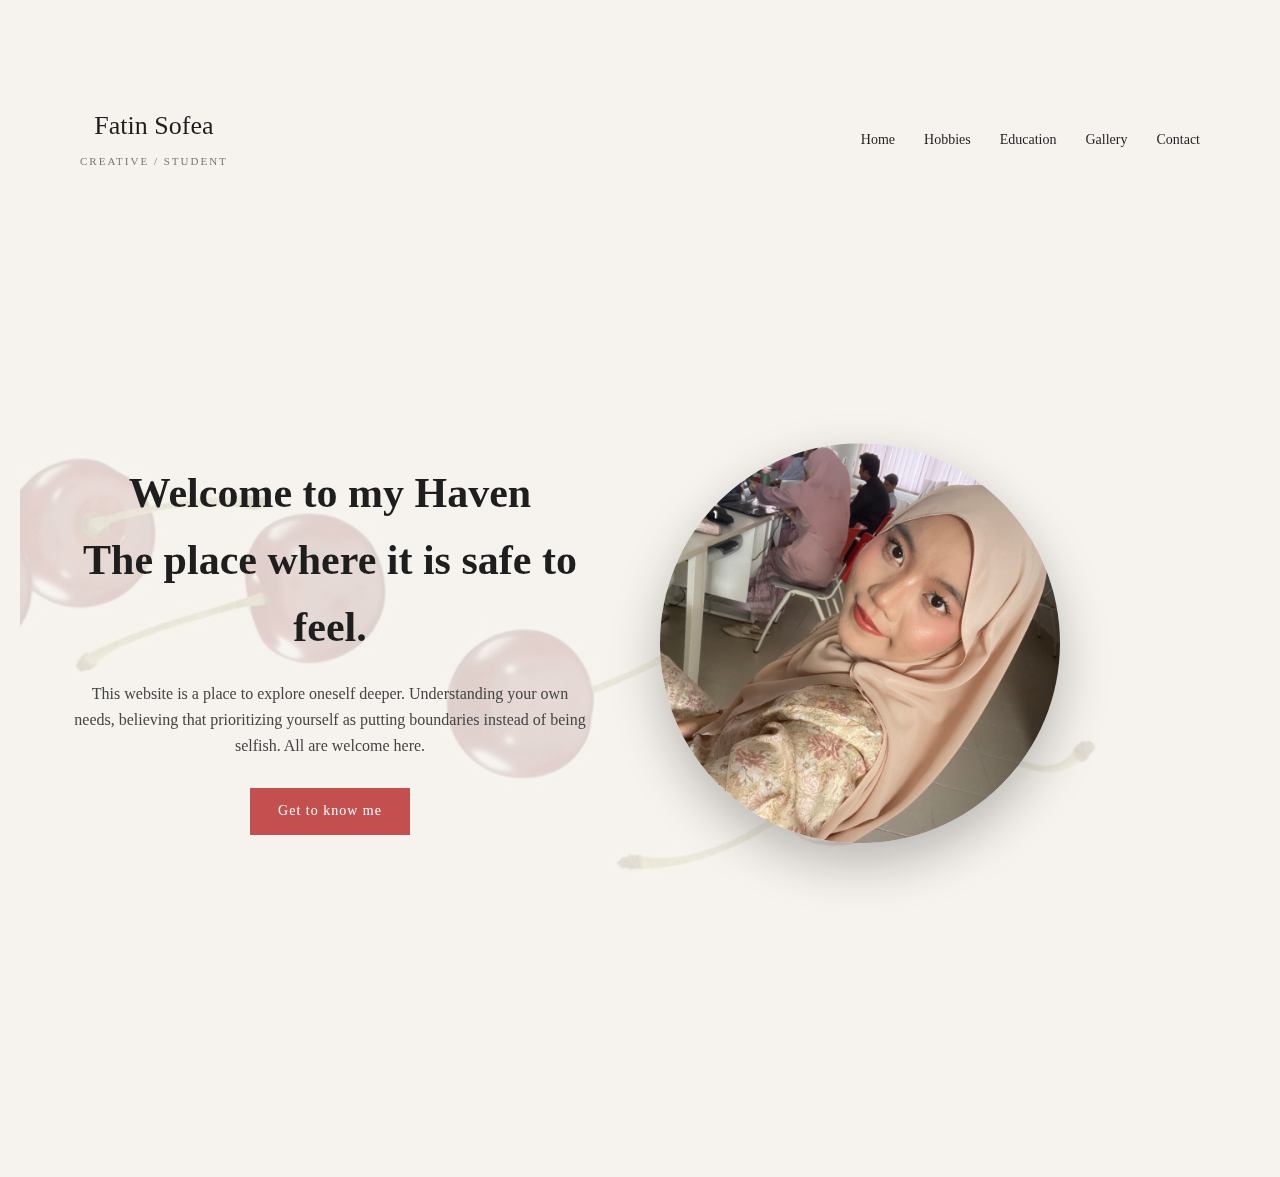
<file: index.html>
<!DOCTYPE html>
<html lang="en">
<head>
     <!-- AOS CSS -->
<link href="https://cdn.jsdelivr.net/npm/aos@2.3.4/dist/aos.css" rel="stylesheet">

    <meta charset="UTF-8">
    <meta name="viewport" content="width=device-width, initial-scale=1.0">
    <title>Personal Website</title>
    <link rel="stylesheet" href="style4.css">
</head>
<body>

<header class="page-header" data-aos="fade-down">
<header class="header">
    <div class="logo">
        <h1>Fatin Sofea</h1>
        <span>CREATIVE / STUDENT</span>
    </div>

    <nav class="nav">
        <a href="index.html">Home</a>
        <a href="hobbies.html">Hobbies</a>
        <a href="education.html">Education</a>
        <a href="gallery.html">Gallery</a>
        <a href="contact.html">Contact</a>
    </nav>
</header>

<section class="hero">
    <div class="hero-content">
        <h2>Welcome to my Haven<br>The place where it is safe to feel.</h2>
        <p>
            This website is a place to explore oneself deeper. Understanding your own needs, believing that prioritizing yourself as putting boundaries instead of being selfish. All are welcome here.
        </p>
        <a href="know-me.html" class="btn">Get to know me</a>
    </div>

    <div class="hero-overlay-image">
    <a href="images/photo_2025-12-17_14-57-58.jpg"><img src="images/photo_2025-12-17_14-57-58.jpg" alt="Fatin Sofea"></a>
    </div>

</section>

<!-- AOS JS -->
  <script src="https://cdn.jsdelivr.net/npm/aos@2.3.4/dist/aos.js"></script>
  <script>
    AOS.init({ duration: 1000, once: true });
  </script>

</body>
</html>
</file>
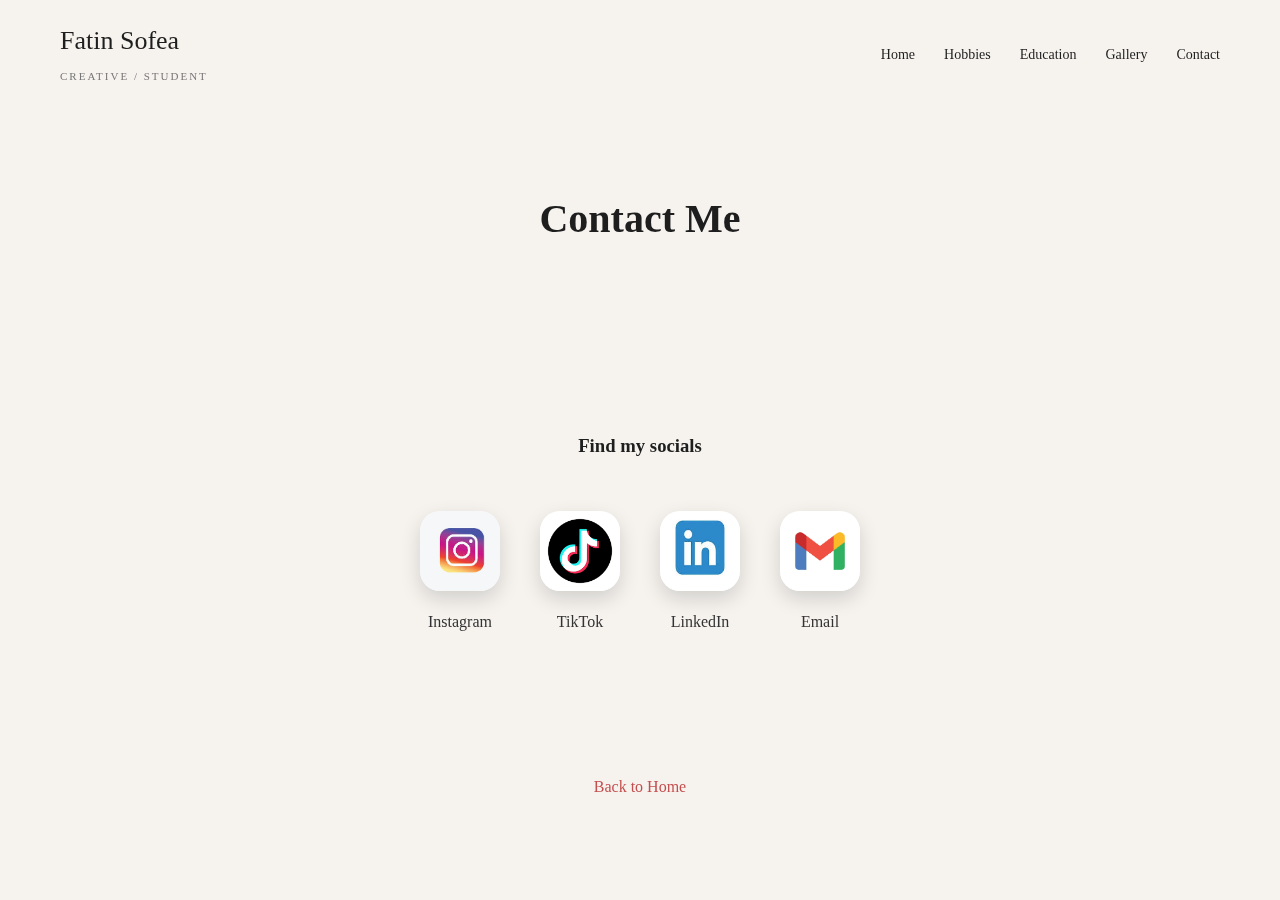
<file: contact.html>
<!DOCTYPE html>
<html lang="en">
<head>
  <meta charset="UTF-8">
  <title>Contact | Fatin Sofea</title>
  <link rel="stylesheet" href="style4.css">
  <link href="https://cdn.jsdelivr.net/npm/aos@2.3.4/dist/aos.css" rel="stylesheet">
</head>
<body>

  <!-- Navigation -->
   <header class="site-header" data-aos="fade-down">
    <div class="logo">
        <h1>Fatin Sofea</h1>
        <span>CREATIVE / STUDENT</span>
    </div>

    <nav class="nav">
        <a href="index.html">Home</a>
        <a href="hobbies.html">Hobbies</a>
        <a href="education.html">Education</a>
        <a href="gallery.html">Gallery</a>
        <a href="contact.html">Contact</a>
    </nav>

</header>

        
  <!-- Page Header -->
  <header class="page-header" data-aos="fade-down">
    <h1>Contact Me</h1>
  </header>

  <!-- Social Media Buttons -->
  <section class="contact-section" data-aos="fade-up">
    <h3 text-align="center">Find my socials</h3>
  <div class="contact-container">

    <div class="social-wrapper">
      <a href="https://www.instagram.com/syzfiea/" target="_blank" class="social-button">
        <img src="images/instagram.jpeg" alt="Instagram">
      </a>
      <span class="social-label">Instagram</span>
    </div>

    <div class="social-wrapper">
      <a href="https://www.tiktok.com/@simplyfatin?lang=en-GB" target="_blank" class="social-button">
        <img src="images/tiktok.png" alt="TikTok">
      </a>
      <span class="social-label">TikTok</span>
    </div>

    <div class="social-wrapper">
      <a href="https://www.linkedin.com/feed/" target="_blank" class="social-button">
        <img src="images/linkedin.jpeg" alt="LinkedIn">
      </a>
      <span class="social-label">LinkedIn</span>
    </div>

    <div class="social-wrapper">
      <a href="mailto:fatinsofeaaa@gmail.com" class="social-button">
        <img src="images/gmail.png" alt="Email">
      </a>
      <span class="social-label">Email</span>
    </div>

  </div>
</section>


  <!-- Back Links -->
  <div class="back-home" data-aos="fade-up">
    <a href="index.html">Back to Home</a> 
  </div>

  <!-- AOS JS -->
  <script src="https://cdn.jsdelivr.net/npm/aos@2.3.4/dist/aos.js"></script>
  <script>
    AOS.init({ duration: 1000, once: true });
  </script>

</body>
</html>
</file>
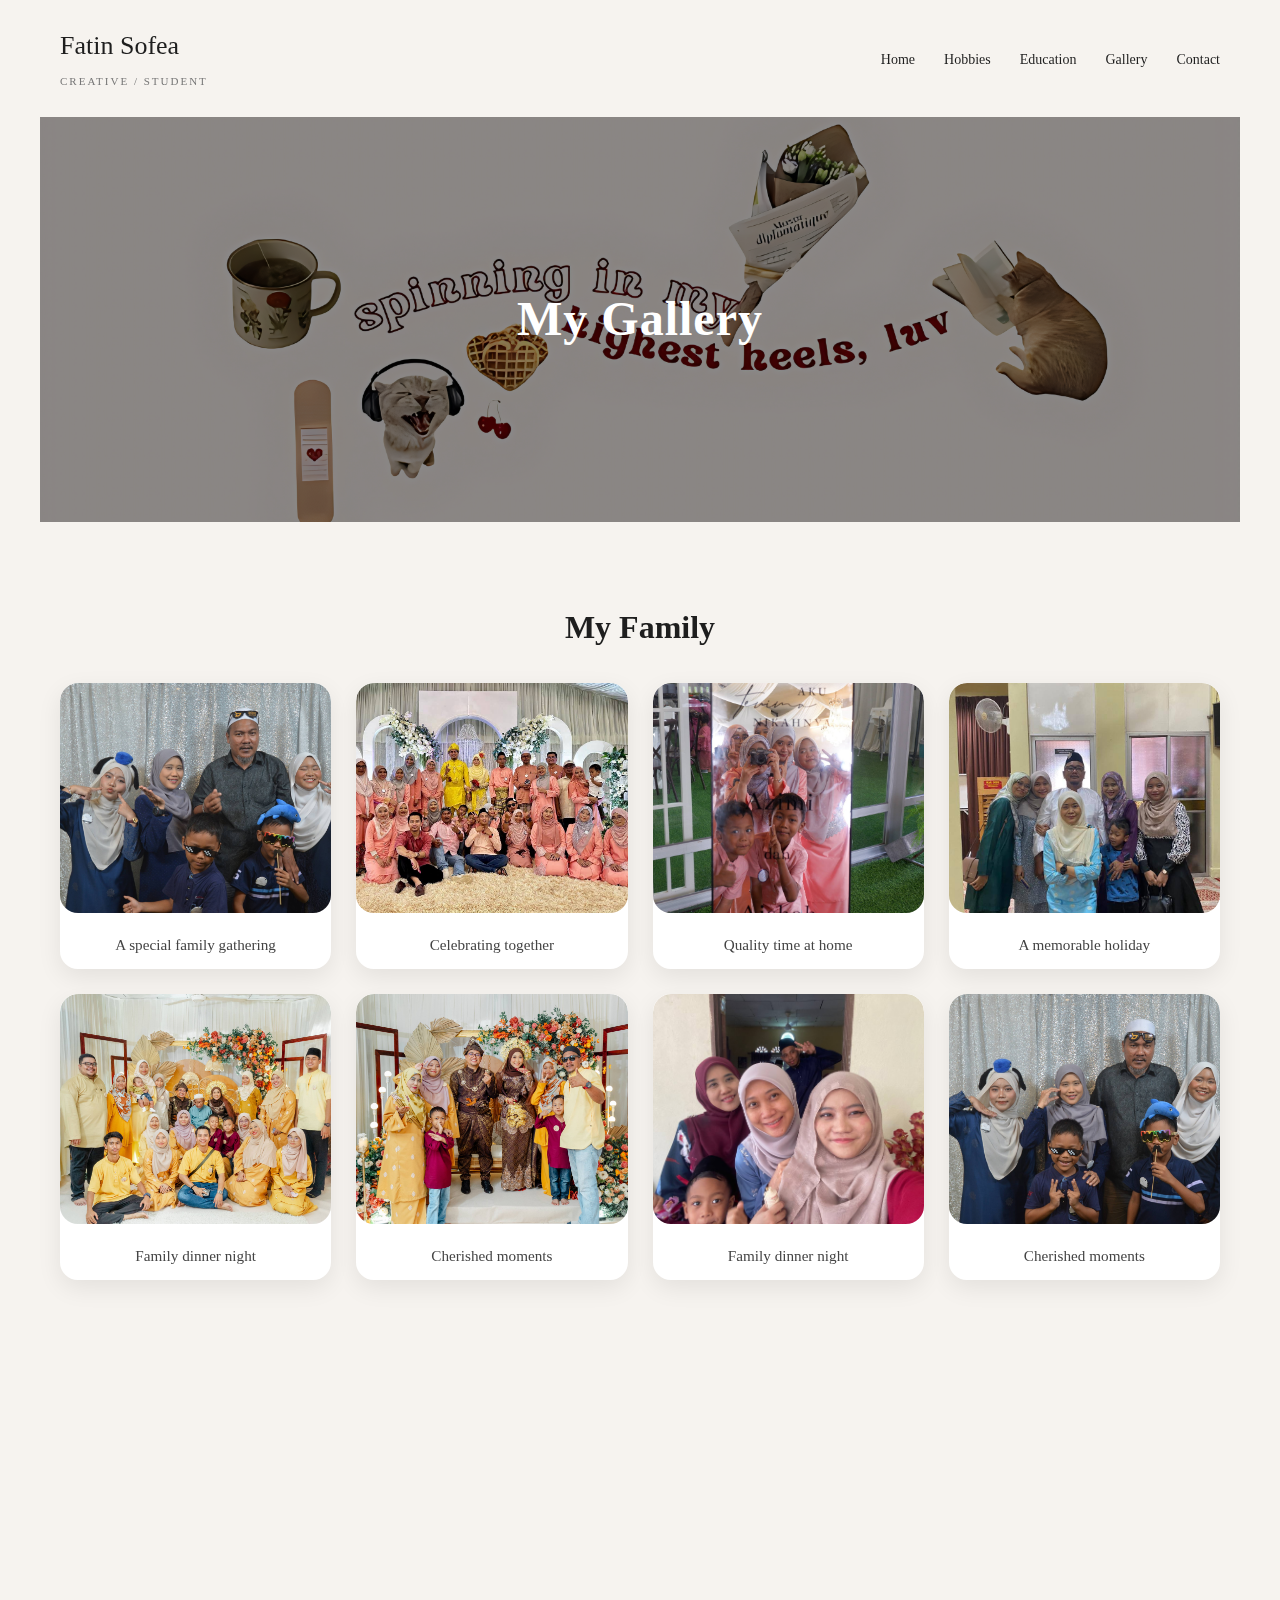
<file: gallery.html>
<!DOCTYPE html>
<html lang="en">
<head>
  <meta charset="UTF-8">
  <title>Gallery | Fatin Sofea</title>
  <link rel="stylesheet" href="style4.css">
  <link href="https://cdn.jsdelivr.net/npm/aos@2.3.4/dist/aos.css" rel="stylesheet">
</head>
<body>

  <!-- Navigation -->
   <header class="header" data-aos="fade-down">
  <div class="logo">
    <h1>Fatin Sofea</h1>
    <span>CREATIVE / STUDENT</span>
  </div>

  <nav class="nav">
    <a href="index.html">Home</a>
    <a href="hobbies.html">Hobbies</a>
    <a href="education.html">Education</a>
    <a href="gallery.html">Gallery</a>
    <a href="contact.html">Contact</a>
  </nav>
</header>

  <!-- Page Header -->
  <header class="page-hero" data-aos="fade-down">
  <h1 name="top">My Gallery</h1>
</header>


  <section class="gallery-section" data-aos="fade-up">

  <!-- Family Gallery -->
  <h2 class="gallery-title">My Family</h2>
  <div class="gallery-grid">

    <div class="gallery-item">
      <img src="images/photo_2026-01-09_20-51-50.jpg" alt="Family moment">
      <p class="caption">A special family gathering</p>
    </div>

    <div class="gallery-item">
      <img src="images/photo_2026-01-09_22-08-11.jpg" alt="Family moment">
      <p class="caption">Celebrating together</p>
    </div>

    <div class="gallery-item">
      <img src="images/photo_2026-01-09_22-08-13.jpg" alt="Family moment">
      <p class="caption">Quality time at home</p>
    </div>

    <div class="gallery-item">
      <img src="images/photo_2026-01-09_22-08-16.jpg" alt="Family moment">
      <p class="caption">A memorable holiday</p>
    </div>

    <div class="gallery-item">
      <img src="images/photo_2026-01-09_22-08-18.jpg" alt="Family moment">
      <p class="caption">Family dinner night</p>
    </div>

    <div class="gallery-item">
      <img src="images/photo_2026-01-09_22-08-21.jpg" alt="Family moment">
      <p class="caption">Cherished moments</p>
    </div>

    <div class="gallery-item">
      <img src="images/photo_2026-01-09_22-11-30.jpg" alt="Family moment">
      <p class="caption">Family dinner night</p>
    </div>

    <div class="gallery-item">
      <img src="images/photo_2026-01-09_22-23-02.jpg" alt="Family moment">
      <p class="caption">Cherished moments</p>
    </div>

  </div>
  </section>

  <!-- Friends Gallery -->
  <section class="gallery-section" data-aos="fade-up">
  <h2 class="gallery-title">My Friends</h2>
  <div class="gallery-grid">

    <div class="gallery-item">
      <img src="images/photo_2026-01-09_22-24-10.jpg" alt="Friends moment">
      <p class="caption">University besties</p>
    </div>

    <div class="gallery-item">
      <img src="images/photo_2026-01-09_22-24-02.jpg" alt="Friends moment">
      <p class="caption">Study group memories</p>
    </div>

    <div class="gallery-item">
      <img src="images/photo_2026-01-09_22-23-57.jpg" alt="Friends moment">
      <p class="caption">Late night laughs</p>
    </div>

    <div class="gallery-item">
      <img src="images/photo_2026-01-09_22-25-52.jpg" alt="Friends moment">
      <p class="caption">Campus events together</p>
    </div>

    <div class="gallery-item">
      <img src="images/photo_2026-01-09_22-23-51.jpg" alt="Friends moment">
      <p class="caption">Friendship goals</p>
    </div>

    <div class="gallery-item">
      <img src="images/photo_2026-01-09_22-23-34.jpg" alt="Friends moment">
      <p class="caption">Unforgettable moments</p>
    </div>

    <div class="gallery-item">
      <img src="images/photo_2026-01-09_22-34-34.jpg" alt="Friends moment">
      <p class="caption">Friendship goals</p>
    </div>

    <div class="gallery-item">
      <img src="images/photo_2026-01-09_21-46-10.jpg" alt="Friends moment">
      <p class="caption">Unforgettable moments</p>
    </div>

  </div>
  </section>

  


  <!-- Back to Home -->
  <div class="back-home" data-aos="fade-up">
    <a href="index.html">Back to Home</a> | 
    <a href="#top">Back to Top</a>
  </div>

  <!-- AOS JS -->
  <script src="https://cdn.jsdelivr.net/npm/aos@2.3.4/dist/aos.js"></script>
  <script>
    AOS.init({ duration: 1000, once: true });
  </script>




</body>
</html>
</file>
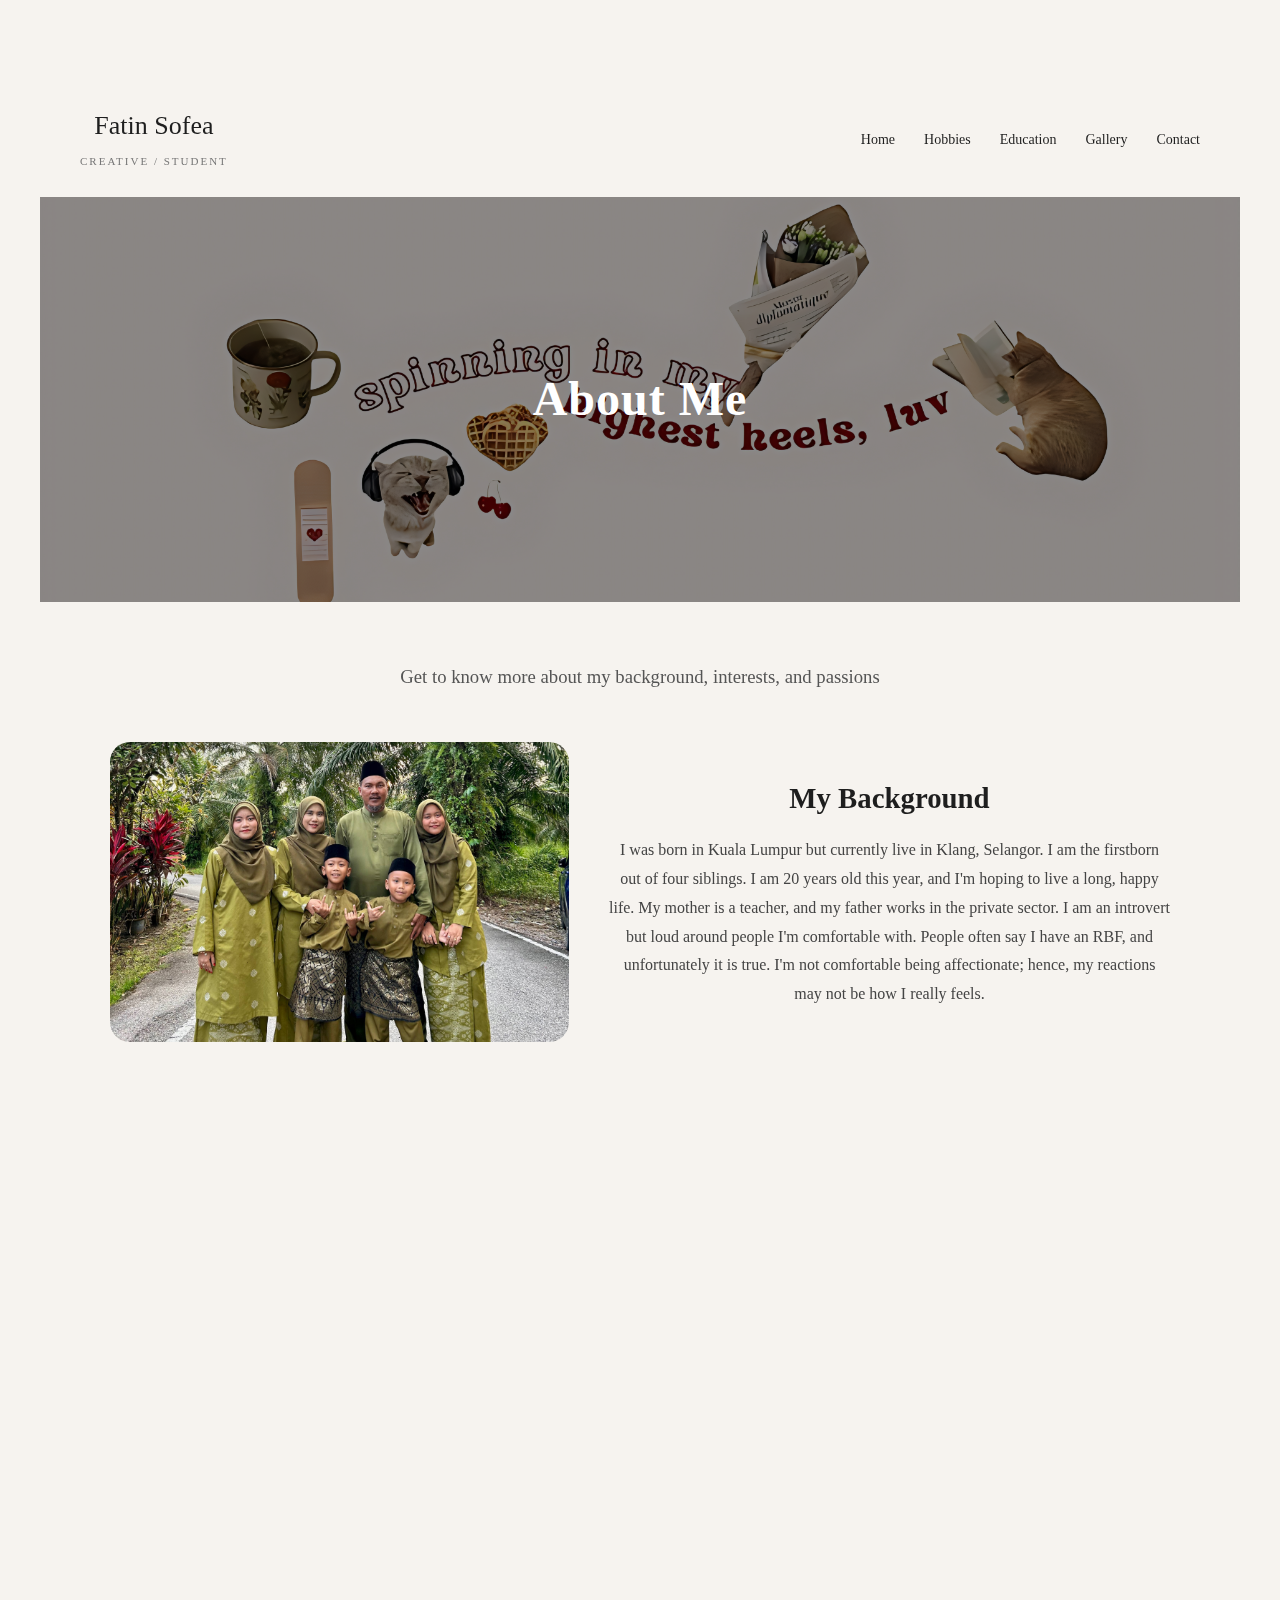
<file: know-me.html>
<!DOCTYPE html>
<html lang="en">
<head>
  <meta charset="UTF-8">
  <title>About Me | Fatin Sofea</title>
  <link rel="stylesheet" href="style4.css">
  <link href="https://cdn.jsdelivr.net/npm/aos@2.3.4/dist/aos.css" rel="stylesheet">
</head>
<body>

  <!-- Navigation -->
  <header class="page-header" data-aos="fade-down">
<header class="header">
    <div class="logo">
        <h1>Fatin Sofea</h1>
        <span>CREATIVE / STUDENT</span>
    </div>

    <nav class="nav">
        <a href="index.html">Home</a>
        <a href="hobbies.html">Hobbies</a>
        <a href="education.html">Education</a>
        <a href="gallery.html">Gallery</a>
        <a href="contact.html">Contact</a>
    </nav>
</header>


  <!-- Page Header -->
  <header class="page-hero" data-aos="fade-down">
  <h1 name="top">About Me</h1>
</header>


  <section class="about-detailed-section" data-aos="fade-up">
  <h3>Get to know more about my background, interests, and passions</h3>

  <!-- Journey -->
  <div class="about-row" data-aos="fade-right">
    <img src="images/photo_2026-01-09_20-51-38.jpg" alt="My Journey">
    <div class="about-text">
      <h2>My Background</h2>
      <p>
        I was born in Kuala Lumpur but currently live in Klang, Selangor. I am the firstborn out of four siblings.

        I am 20 years old this year, and I'm hoping to live a long, happy life. My mother is a teacher, and my father works in the private sector.

        I am an introvert but loud around people I'm comfortable with. People often say I have an RBF, and unfortunately it is true.

        I'm not comfortable being affectionate; hence, my reactions may not be how I really feels.
      </p>
    </div>
  </div>

  <!-- Passions -->
  <div class="about-row reverse" data-aos="fade-left">
    <img src="images/photo_2026-01-09_20-37-46.jpg" alt="Passions and Interests">
    <div class="about-text">
      <h2>Passions & Interests</h2>
      <p>
        I don't realy have passions for a specific thing but I do give it my all when I sets my mind on something.
        I love driving. You could say that driving is my passion. I learned to drive before I even know how to talk. When I was little, My father used to hold me when drives all the time.
        Being on the road helps clear my mind when things get heavy, driving around the city at night is my favorite pastime. 
        Blasting musics with the windows open, cruising on the road is my therapy. I really love cars and how thrilling it would be if I could do this for a living.
      </p>
    </div>
  </div>

  <!-- Skills -->
  <div class="about-row" data-aos="fade-right">
    <img src="images/photo_2026-01-09_20-37-49.jpg" alt="Skills">
    <div class="about-text">
      <h2>Favorite Drink</h2>
      <p>
        Ice chocolate. It's simple really. Why does it have to be matcha or coffee? Ice chocolate is fire, people don't appreciate it enough. I may or may not exaggerated on this matter but yeah my favorite drink is ice chocolate. I do prefer to choose other drinks when eating out but ice chocolate would always be my top choice while exploring a new place.
      </p>
    </div>
  </div>

  <!-- Goals -->
  <div class="about-row reverse" data-aos="fade-left">
    <img src="images/photo_2026-01-09_20-51-41.jpg" alt="Goals">
    <div class="about-text">
      <h2>Goals & Aspirations</h2>
      <p>
        I aspire to be the one woman standing. Improving and stabilize my family with my hard work, giving them the life they deserve using my own blood, sweat and tears is the only reason I'm still alive. I refuse to let myself drown in something that will not be any good to me. I wish my family and friends will be here so I got to spoil them later. 
      </p>
    </div>
  </div>
</section>

<!-- Image Gallery -->
<section class="about-gallery" data-aos="fade-up">
  <h2>Moments & Highlights</h2>

  <div class="gallery-grid">
    <figure onclick="openLightbox(this)">
      <img src="images/photo_2026-01-09_20-37-58.jpg" alt="Academic Journey" data-caption="Academic Journey">
      <figcaption>Academic Journey</figcaption>
    </figure>

    <figure onclick="openLightbox(this)">
      <img src="images/photo_2026-01-09_20-37-54.jpg" alt="School Graduation" data-caption="Web Development Projects">
      <figcaption>School Graduation</figcaption>
    </figure>

    <figure onclick="openLightbox(this)">
      <img src="images/photo_2026-01-09_20-58-23.jpg" alt="Growing up" data-caption="Creative Design Work">
      <figcaption>Growing up</figcaption>
    </figure>

    <figure onclick="openLightbox(this)">
      <img src="images/photo_2026-01-09_20-58-26.jpg" alt="Team Collaboration" data-caption="Team Collaboration">
      <figcaption>Team Collaboration</figcaption>
    </figure>

    
  

<!-- Lightbox -->
<div id="lightbox" onclick="closeLightbox()">
  <span class="close">&times;</span>
  <img id="lightbox-img">
  <p id="lightbox-caption"></p>
</div>


  <!-- Back Links -->
  <div class="back-home" data-aos="fade-up">
    <a href="index.html">Back to Home</a> | 
    <a href="#top">Back to Top</a>
  </div>

  <!-- AOS JS -->
  <script src="https://cdn.jsdelivr.net/npm/aos@2.3.4/dist/aos.js"></script>
  <script>
    AOS.init({ duration: 1000, once: true });
  </script>

  <script>
  function openLightbox(element) {
    const img = element.querySelector("img");
    document.getElementById("lightbox-img").src = img.src;
    document.getElementById("lightbox-caption").textContent = img.dataset.caption;
    document.getElementById("lightbox").style.display = "flex";
  }

  function closeLightbox() {
    document.getElementById("lightbox").style.display = "none";
  }
</script>


</body>
</html>
</file>
<file: style4.css>
* {
    margin: 0;
    padding: 0;
    box-sizing: border-box;
}

body {
    font-family: Georgia, "Times New Roman", serif;
    background-color: #f6f3ef;
    color: #1e1e1e;
    line-height: 1.6;
}

/* HEADER */
.page-header {
  text-align: center;
  padding: 80px 20px;
}

.page-header h1 {
  margin: 0 auto;
  font-size: 2.5rem;
}

.header {
    display: flex;
    justify-content: space-between;
    align-items: center;
    padding: 25px 60px;
}

.logo h1 {
    font-size: 26px;
    font-weight: normal;
}

.logo span {
    font-size: 11px;
    letter-spacing: 2px;
    color: #777;
}

.nav a {
    margin-left: 25px;
    text-decoration: none;
    font-size: 14px;
    color: #1e1e1e;
}

.nav a:hover {
    text-decoration: underline;
}

/* HERO SECTION */
.hero {
    position: relative;
    min-height: 100vh;
    display: flex;
    align-items: center;
    padding: 0 60px;

    background-image: url("images/photo_2025-12-29_23-01-15.jpg");
    background-size: cover;
    background-position: right center; /* image sits on right */
    background-repeat: no-repeat;
}


.hero::before {
    content: "";
    position: absolute;
    inset: 0;
    background: rgba(246, 243, 239, 0.85);
    z-index: 1;
}



.hero-content {
    max-width: 500px;
    position: relative;
    z-index: 2;
    max-width: 520px;
}

.hero-content h2 {
    font-size: 42px;
    margin-bottom: 20px;
}

.hero-content p {
    font-size: 16px;
    margin-bottom: 30px;
    color: #444;
}

.hero {
  position: relative; /* allows absolute positioning inside */
  display: flex;
  align-items: center;
  justify-content: space-between;
  padding: 100px 50px;
  flex-wrap: wrap;
}

.hero-overlay-image {
  position: absolute;
  top: 50%;  /* vertically centered */
  right: 200px; /* closer to the text */
  transform: translateY(-50%);
  z-index: 5; /* above hero content */
}

.hero-overlay-image img {
  width: 400px;  /* bigger */
  height: 400px;
  border-radius: 50%; /* circular */
  object-fit: cover;
  box-shadow: 0 20px 50px rgba(0,0,0,0.25);
  transition: transform 0.3s;
}

.hero-overlay-image img:hover {
  transform: scale(1.05);
}

/* Responsive */
@media screen and (max-width: 1200px) {
  .hero-overlay-image {
    right: 150px;
  }

  .hero-overlay-image img {
    width: 350px;
    height: 350px;
  }
}

@media screen and (max-width: 900px) {
  .hero-overlay-image {
    position: relative;
    top: auto;
    right: auto;
    transform: none;
    margin: 40px auto 0;
    display: flex;
    justify-content: center;
  }

  .hero-overlay-image img {
    width: 300px;
    height: 300px;
  }
}



.btn {
    display: inline-block;
    padding: 12px 28px;
    background-color: #c44f4f;
    color: #fff;
    text-decoration: none;
    font-size: 14px;
    letter-spacing: 1px;
}

.btn:hover {
    background-color: #cda2a2;
}

/* IMAGE */
.hero-image img {
    width: 100%;
    max-width: 420px;
    border-radius: 4px;
}

/* RESPONSIVE DESIGN */
@media (max-width: 900px) {
    .hero {
        flex-direction: column;
        text-align: center;
        padding: 40px 20px;
        background-position: center;
    }

    .hero::before {
        background: rgba(246, 243, 239, 0.9);
    }

    .hero-content h2 {
        font-size: 34px;
    }

    .nav {
        display: none;
    }
}

@media (max-width: 500px) {
    .header {
        padding: 20px;
    }

    .hero {
        padding: 40px 20px;
    }

    .hero-content h2 {
        font-size: 28px;
    }
}

.about {
    padding: 100px 60px;
    max-width: 900px;
    margin: 0 auto;
}

.about-wrapper {
    display: flex;
    gap: 60px;
    align-items: center;
}

.about-image img {
    width: 100%;
    max-width: 360px;
    border-radius: 6px;
}

.about-content {
    max-width: 500px;
}


.about-content h2 {
    font-size: 36px;
    margin-bottom: 30px;
}

.about-content p {
    font-size: 16px;
    margin-bottom: 20px;
    color: #444;
}

@media (max-width: 900px) {
    .about {
        padding: 60px 20px;
    }

    .about-content h2 {
        font-size: 28px;
    }

    @media (max-width: 900px) {
    .about-wrapper {
        flex-direction: column;
        text-align: center;
    }

    .about-image img {
        max-width: 280px;
    }

    .about-content {
        max-width: 100%;
    }
}

}

.education-section {
  position: relative;
  padding: 100px 20px;
  
}

.education-section::before {
  content: "";
  position: absolute;
  inset: 0;
  
  z-index: 1;
}

.education-section h3,
.table-container {
  position: relative;
  z-index: 2;
}

.education-table {
  background: rgba(255, 255, 255, 0.95);
  border-radius: 16px;
  box-shadow: 0 20px 40px rgba(0, 0, 0, 0.15);
}


.table-container {
  overflow-x: auto;
  margin: 0 auto;
  max-width: 1000px;
}

.education-table {
  width: 100%;
  border-collapse: collapse;
  background-color: #fff;
  box-shadow: 0 10px 25px rgba(0,0,0,0.1);
  border-radius: 12px;
  overflow: hidden;
}

.education-table th,
.education-table td {
  padding: 15px 20px;
  border-bottom: 1px solid #eee;
  text-align: left;
}

.education-table th {
  background-color: #c44f4f; /* matches website aesthetic */
  color: white;
  font-size: 1.1rem;
}

.education-table tr:last-child td {
  border-bottom: none;
}

.education-table tr:hover {
  background-color: #f0f0ff;
  transition: 0.3s;
}

.back-home {
  margin: 40px 0;
  font-size: 1rem;
}

.back-home a {
  color: #c44f4f;
  text-decoration: none;
  font-weight: 500;
}

.back-home a:hover {
  text-decoration: underline;
}

.activities-section {
  position: relative;
  padding: 100px 20px;
  text-align: left;
  max-width: 100%;
  margin: 0 auto;
  overflow: hidden;
  border-radius: 0;
}

.activities-bg-overlay {
  position: relative;
  z-index: 2;
  max-width: 900px;
  margin: 0 auto;
}

/* Background image */
.activities-section::before {
  content: '';
  position: absolute;
  top: 0;
  left: 0;
  width: 100%;
  height: 100%;
  
  filter: brightness(1); /* darken slightly so text is readable */
  z-index: 1;
}

/* Collapsibles/cards remain on top */
.activities-list {
  position: relative;
  z-index: 3;
}

/* Optional: keep your existing collapsible styling */
.achievement {
  margin-bottom: 15px;
}

.collapsible {
  background-color: rgba(255, 255, 255, 0.95);
  color: #333;
  cursor: pointer;
  padding: 15px 20px;
  width: 100%;
  text-align: left;
  border: none;
  outline: none;
  font-size: 1.1rem;
  border-radius: 10px;
  box-shadow: 0 5px 15px rgba(0,0,0,0.08);
  transition: background-color 0.3s, transform 0.3s;
}

.collapsible:hover {
  background-color: #f0f0ff;
  transform: translateY(-2px);
}

.active-collapsible {
  background-color: #e0e0ff;
}

.content {
  padding: 0 20px;
  max-height: 0;
  overflow: hidden;
  transition: max-height 0.4s ease-out, padding 0.4s;
  background-color: rgba(250,250,250,0.95);
  border-left: 3px solid #c44f4f;
  border-radius: 0 0 10px 10px;
}
.content p {
  margin: 10px 0;
  line-height: 1.6;
}

.contact-section {
  padding: 100px 20px;
  background: image url(images/photo_2025-12-29_23-01-15.jpg);
  text-align: center;
}

.contact-container {
  display: flex;
  flex-wrap: wrap;
  justify-content: center;
  gap: 40px;
  margin-top: 50px;
}

.social-wrapper {
  display: flex;
  flex-direction: column;
  align-items: center;
  text-align: center;
}

.social-button img {
  width: 80px; /* size of button images */
  height: 80px;
  border-radius: 20px; /* rounded corners for aesthetic */
  box-shadow: 0 8px 20px rgba(0,0,0,0.15);
  transition: transform 0.3s, box-shadow 0.3s;
}

.social-button img:hover {
  transform: translateY(-5px) scale(1.05);
  box-shadow: 0 12px 25px rgba(0,0,0,0.2);
}

.social-label {
  margin-top: 10px;
  font-size: 1rem;
  color: #333;
  font-weight: 500;
}

.back-home {
  margin: 40px 0;
  text-align: center;
}

.back-home a {
  color: #c44f4f;
  text-decoration: none;
  font-weight: 500;
  margin: 0 5px;
}

.back-home a:hover {
  text-decoration: underline;
}

.about-detailed-section {
  max-width: 1100px;
  margin: auto;
  padding: 60px 20px;
}

.about-detailed-section h3 {
  text-align: center;
  margin-bottom: 50px;
  font-weight: 400;
  color: #555;
}

.about-row {
  display: flex;
  align-items: center;
  gap: 40px;
  margin-bottom: 70px;
}

.about-row.reverse {
  flex-direction: row-reverse;
}

.about-row img {
  width: 45%;
  height: 300px;
  object-fit: cover;
  border-radius: 20px;
}

.about-text {
  width: 55%;
}

.about-text h2 {
  margin-bottom: 15px;
  font-size: 1.8rem;
}

.about-text p {
  line-height: 1.8;
  color: #444;
  font-size: 1rem;
}

/* Responsive */
@media (max-width: 768px) {
  .about-row,
  .about-row.reverse {
    flex-direction: column;
  }

  .about-row img,
  .about-text {
    width: 100%;
  }

  .about-row img {
    height: 250px;
  }
}


.back-home {
  margin: 40px 0;
  text-align: center;
}

.back-home a {
  color: #c44f4f;
  text-decoration: none;
  font-weight: 500;
  margin: 0 5px;
}

.back-home a:hover {
  text-decoration: underline;
}

/* Responsive */
@media screen and (max-width: 768px) {
  .about-detailed-container {
    flex-direction: column;
    gap: 30px;
  }
}

.about-gallery {
  max-width: 1200px;
  margin: 100px auto 60px;
  padding: 0 20px;
  text-align: center;
}

.about-gallery h2 {
  font-size: 2rem;
  margin-bottom: 40px;
}

.gallery-grid {
  display: grid;
  grid-template-columns: repeat(3, 1fr);
  gap: 30px;
}

.gallery-grid figure {
  margin: 0;
}

.gallery-grid img {
  width: 100%;
  height: 260px;
  object-fit: cover;
  border-radius: 18px;
}

.gallery-grid figcaption {
  margin-top: 10px;
  font-size: 0.95rem;
  color: #555;
}

/* Tablet */
@media (max-width: 900px) {
  .gallery-grid {
    grid-template-columns: repeat(2, 1fr);
  }
}

/* Mobile */
@media (max-width: 500px) {
  .gallery-grid {
    grid-template-columns: 1fr;
  }

  .gallery-grid img {
    height: 220px;
  }
}

/* Hover effect */
.gallery-grid figure {
  cursor: pointer;
  transition: transform 0.3s ease;
}

.gallery-grid figure:hover {
  transform: translateY(-8px);
}

.gallery-grid img {
  transition: transform 0.3s ease;
}

.gallery-grid figure:hover img {
  transform: scale(1.05);
}

/* Lightbox */
#lightbox {
  position: fixed;
  top: 0;
  left: 0;
  width: 100%;
  height: 100%;
  background: rgba(0,0,0,0.85);
  display: none;
  justify-content: center;
  align-items: center;
  flex-direction: column;
  z-index: 9999;
}

#lightbox img {
  max-width: 80%;
  max-height: 70%;
  border-radius: 15px;
}

#lightbox-caption {
  color: #fff;
  margin-top: 15px;
  font-size: 1.1rem;
  text-align: center;
}

#lightbox .close {
  position: absolute;
  top: 25px;
  right: 35px;
  font-size: 40px;
  color: #fff;
  cursor: pointer;
}

.hobby-row {
  display: flex;
  align-items: center;
  gap: 40px;
  margin: 70px 0;
}

.hobby-row.reverse {
  flex-direction: row-reverse;
}

.hobby-row img {
  width: 45%;
  height: 280px;
  object-fit: cover;
  border-radius: 20px;
}

.hobby-text {
  width: 55%;
}

.hobby-text h3 {
  margin-bottom: 12px;
  font-size: 1.6rem;
}

.hobby-text p {
  line-height: 1.8;
  color: #444;
}

/* Responsive */
@media (max-width: 768px) {
  .hobby-row,
  .hobby-row.reverse {
    flex-direction: column;
  }

  .hobby-row img,
  .hobby-text {
    width: 100%;
  }

  .hobby-row img {
    height: 240px;
  }
}

.hobbies-section {
  max-width: 1200px;
  margin: 120px auto;
  padding: 0 20px;
  text-align: center;
}

.section-title {
  font-size: 2.5rem;
  margin-bottom: 60px;
}

.hobbies-grid,
.favorites-section,
.page-hero {
  max-width: 1200px;
  margin: 0 auto;
  padding: 0 20px;
}


.hobbies-grid {
  display: grid;
  grid-template-columns: repeat(4, 1fr);
  gap: 35px;
  justify-content: center;
}

.hobby-card {
  background: #fff;
  border-radius: 22px;
  padding: 20px;
  box-shadow: 0 15px 40px rgba(0,0,0,0.06);
  transition: transform 0.3s ease, box-shadow 0.3s ease;
  text-align: center;
}

.hobby-card:hover {
  transform: translateY(-8px);
  box-shadow: 0 25px 60px rgba(0,0,0,0.12);
}

.hobby-card img {
  width: 100%;
  height: 220px;
  object-fit: cover;
  border-radius: 16px;
  margin-bottom: 18px;
  display: block;
}

.hobby-card h3 {
  font-size: 1.3rem;
  margin-bottom: 10px;
  text-align: center;
}

.hobby-card p {
  font-size: 0.95rem;
  line-height: 1.7;
  color: #444;
}

/* Tablet */
@media (max-width: 1000px) {
  .hobbies-grid {
    grid-template-columns: repeat(2, 1fr);
  }
}

/* Mobile */
@media (max-width: 600px) {
  .hobbies-grid {
    grid-template-columns: 1fr;
  }
}


/* Favorites Section Centering */
.favorites-section {
  max-width: 1100px;
  margin: 80px auto;
  padding: 0 20px;
}

.favorite-block {
  display: flex;
  justify-content: center;
  margin-bottom: 80px;
}

.favorite-inner {
  display: flex;
  align-items: center;
  gap: 40px;
  max-width: 1000px;
  width: 100%;
}

/* Reverse layout for alternating sections */
.favorite-inner.reverse {
  flex-direction: row-reverse;
}

/* Text */
.favorite-text {
  flex: 1;
}

/* Media */
.favorite-inner img,
.favorite-inner video {
  width: 420px;
  max-width: 100%;
  border-radius: 18px;
}

/* Responsive (mobile) */
@media (max-width: 768px) {
  .favorite-inner,
  .favorite-inner.reverse {
    flex-direction: column;
    text-align: center;
  }
}

.favorite-row {
  display: flex;
  align-items: center;
  gap: 40px;
  margin: 80px 0;
}

.favorite-row.reverse {
  flex-direction: row-reverse;
}

.favorite-row img,
.favorite-row video {
  width: 45%;
  height: 280px;
  object-fit: cover;
  border-radius: 20px;
}

.favorite-text {
  width: 55%;
}

.favorite-text h3 {
  font-size: 1.6rem;
  margin-bottom: 12px;
}

.favorite-text p {
  line-height: 1.8;
  color: #e29494;
}



  .favorite-row img,
  .favorite-row video,
  .favorite-text {
    width: 100%;
  }

  .favorite-row img,
  .favorite-row video {
    height: 240px;
  }


.favorites-section {
  margin: 140px 0;
}

/* Color blocks */
.favorite-block {
  padding: 90px 20px;
}

.favorite-block.cherry {
  background: #8b1e3f; /* cherry red */
  color: #fff;
}

.favorite-block.light {
  background: #f9f6f3;
  color: #222;
}

.favorite-inner {
  max-width: 1200px;
  margin: auto;
  display: flex;
  align-items: center;
  gap: 50px;
}

.favorite-inner.reverse {
  flex-direction: row-reverse;
}

.favorite-inner img,
.favorite-inner video {
  width: 45%;
  height: 300px;
  object-fit: cover;
  border-radius: 22px;
}

.favorite-text {
  width: 55%;
}

.favorite-text h2 {
  font-size: 2.2rem;
  margin-bottom: 15px;
}

.favorite-text p {
  line-height: 1.9;
  font-size: 1.05rem;
}

/* Quotes */
.favorite-text blockquote {
  margin-top: 25px;
  padding-left: 20px;
  border-left: 4px solid currentColor;
  font-style: italic;
  opacity: 0.9;
}

/* Responsive */
@media (max-width: 768px) {
  .favorite-inner,
  .favorite-inner.reverse {
    flex-direction: column;
  }

  .favorite-inner img,
  .favorite-inner video,
  .favorite-text {
    width: 100%;
  }

  .favorite-inner img,
  .favorite-inner video {
    height: 240px;
  }
}

.music-player {
  margin-top: 20px;
  width: 100%;
  max-width: 350px;
}


/* Gallery Section */
.gallery-section {
  max-width: 1200px;
  margin: 80px auto;
  padding: 0 20px;
}

.gallery-title {
  text-align: center;
  font-size: 2rem;
  margin: 60px 0 30px;
}

/* Grid */
.gallery-grid {
  display: grid;
  grid-template-columns: repeat(auto-fit, minmax(250px, 1fr));
  gap: 25px;
}

/* Gallery Item */
.gallery-item {
  background: #fff;
  border-radius: 18px;
  overflow: hidden;
  box-shadow: 0 8px 25px rgba(0,0,0,0.08);
  transition: transform 0.3s ease;
}

.gallery-item:hover {
  transform: translateY(-6px);
}

.gallery-item img {
  width: 100%;
  height: 230px;
  object-fit: cover;
}

/* Caption */
.caption {
  padding: 12px 15px;
  text-align: center;
  font-size: 0.95rem;
  color: #444;
}

.section-subtitle {
  text-align: center;
  margin-bottom: 40px;
  position: relative;
}

.section-subtitle::after {
  content: "";
  width: 60px;
  height: 3px;
  background: #b11226;
  display: block;
  margin: 10px auto;
}

.timeline {
  max-width: 800px;
  margin: auto;
  border-left: 3px solid #b11226;
  padding-left: 30px;
}

.timeline-item {
  margin-bottom: 40px;
  position: relative;
}

.timeline-item .dot {
  width: 14px;
  height: 14px;
  background: #b11226;
  border-radius: 50%;
  position: absolute;
  left: -38px;
  top: 6px;
}

.reflection-section {
  text-align: center;
  padding: 60px 20px;
  font-style: italic;
}

.memories-grid {
  display: grid;
  grid-template-columns: repeat(auto-fit, minmax(220px, 1fr));
  gap: 20px;
  padding: 40px;
}

.memories-grid img {
  width: 100%;
  border-radius: 10px;
}

.memories-grid figcaption {
  text-align: center;
  font-size: 0.85rem;
  margin-top: 6px;
}

.closing-section {
  text-align: center;
  padding: 40px;
  font-weight: 500;
}

.page-hero {
  position: relative;
  height: 45vh;
  background-image: url("images/wallpaper.jpg");
  background-size: cover;
  background-position: center;
  display: flex;
  justify-content: center;
  align-items: center;
  text-align: center;
}

.page-hero::before {
  content: "";
  position: absolute;
  inset: 0;
  background: rgba(0, 0, 0, 0.45);
}

.page-hero h1 {
  position: relative;
  color: #fff;
  font-size: 3rem;
  letter-spacing: 1px;
  z-index: 1;
}

.site-header {
  display: flex;
  justify-content: space-between;
  align-items: center;
  padding: 20px 60px;
  position: relative;
  z-index: 1000;
}

.site-header {
  display: flex;
  justify-content: space-between;
  align-items: center;
  padding: 20px 60px;
  position: relative;
  z-index: 1000;
}
</file>
